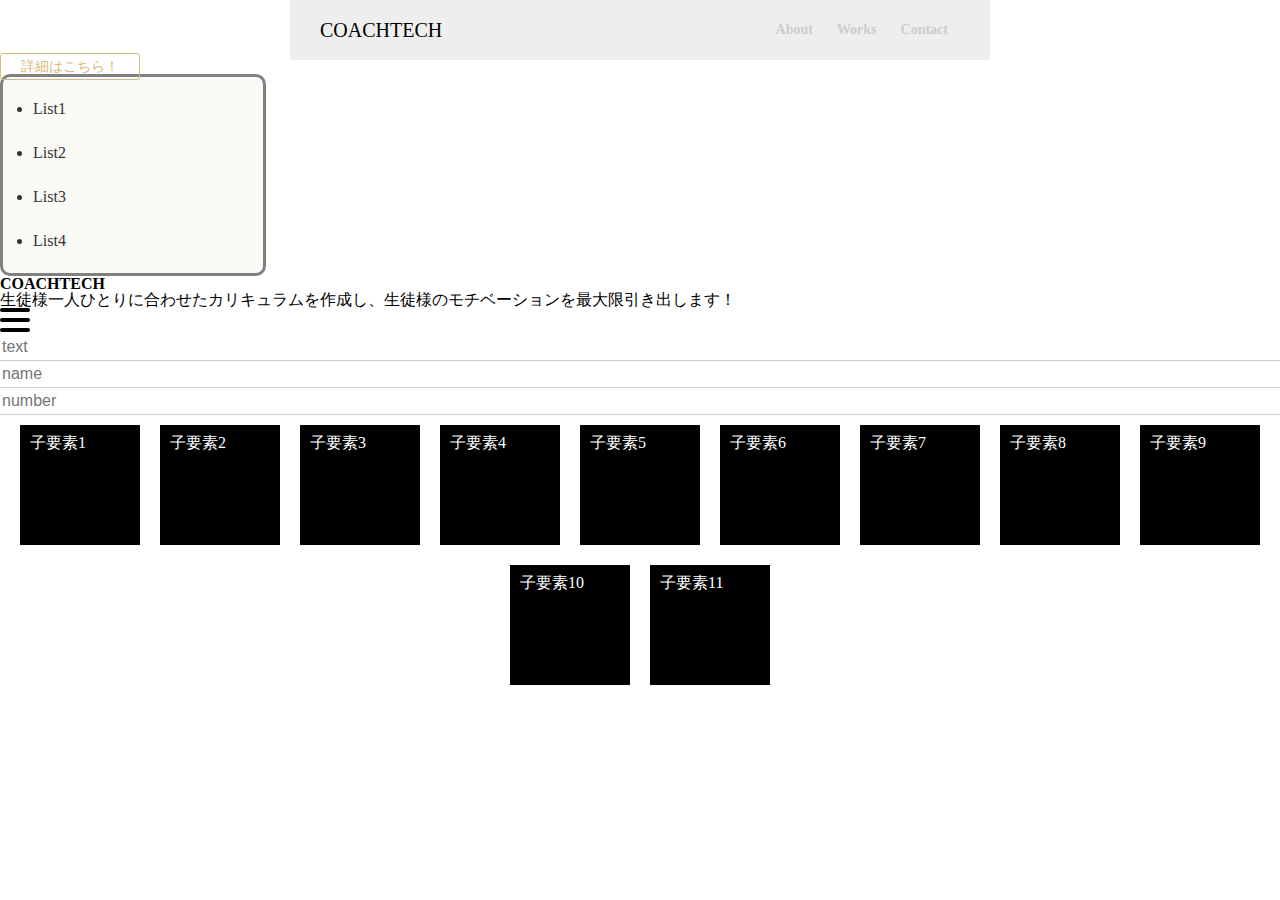
<file: practice.html>
<html>
<head>
  <meta charset="utf-8">
  <title>esta.inc</title>
  <link rel="stylesheet" href="css/reset.css">
  <link rel="stylesheet" href="css/hstyle.css">
</head>
<body>
  <header class="header">
    <p>COACHTECH</p>
    <nav>
      <ul class="header-nav-list">
        <a href="#">
          <li class="header-nav-item">About</li>
        </a>
        <a href="#">
          <li class="header-nav-item">Works</li>
        </a>
        <a href="#">
          <li class="header-nav-item">Contact</li>
        </a>
      </ul>
    </nav>
  </header>
<a class="link" href="飛ばしたいページのpath">詳細はこちら！</a>
<!-- リスト -->
<ul class="list">
  <li>List1</li>
  <li>List2</li>
  <li>List3</li>
  <li>List4</li>
</ul>
<!-- カード -->

<div class="card">
  <h3 class="title">COACHTECH</h3>
  <p class="text">
    生徒様一人ひとりに合わせたカリキュラムを作成し、生徒様のモチベーションを最大限引き出します！
  </p>
 
</div>
<a class="menu">
  <span></span>
  <span></span>
  <span></span>
</a>
<form>
  <input type="text" class="input" placeholder="text" />
  <input type="text" class="input" placeholder="name" />
  <input type="number" class="input" placeholder="number" />
</form>
<div class="parent">
  <div class="child">子要素1</div>
  <div class="child">子要素2</div>
  <div class="child">子要素3</div>
  <div class="child">子要素4</div>
  <div class="child">子要素5</div>
  <div class="child">子要素6</div>
  <div class="child">子要素7</div>
  <div class="child">子要素8</div>
  <div class="child">子要素9</div>
  <div class="child">子要素10</div>
  <div class="child">子要素11</div>
</div>
</body>
</html>
</file>
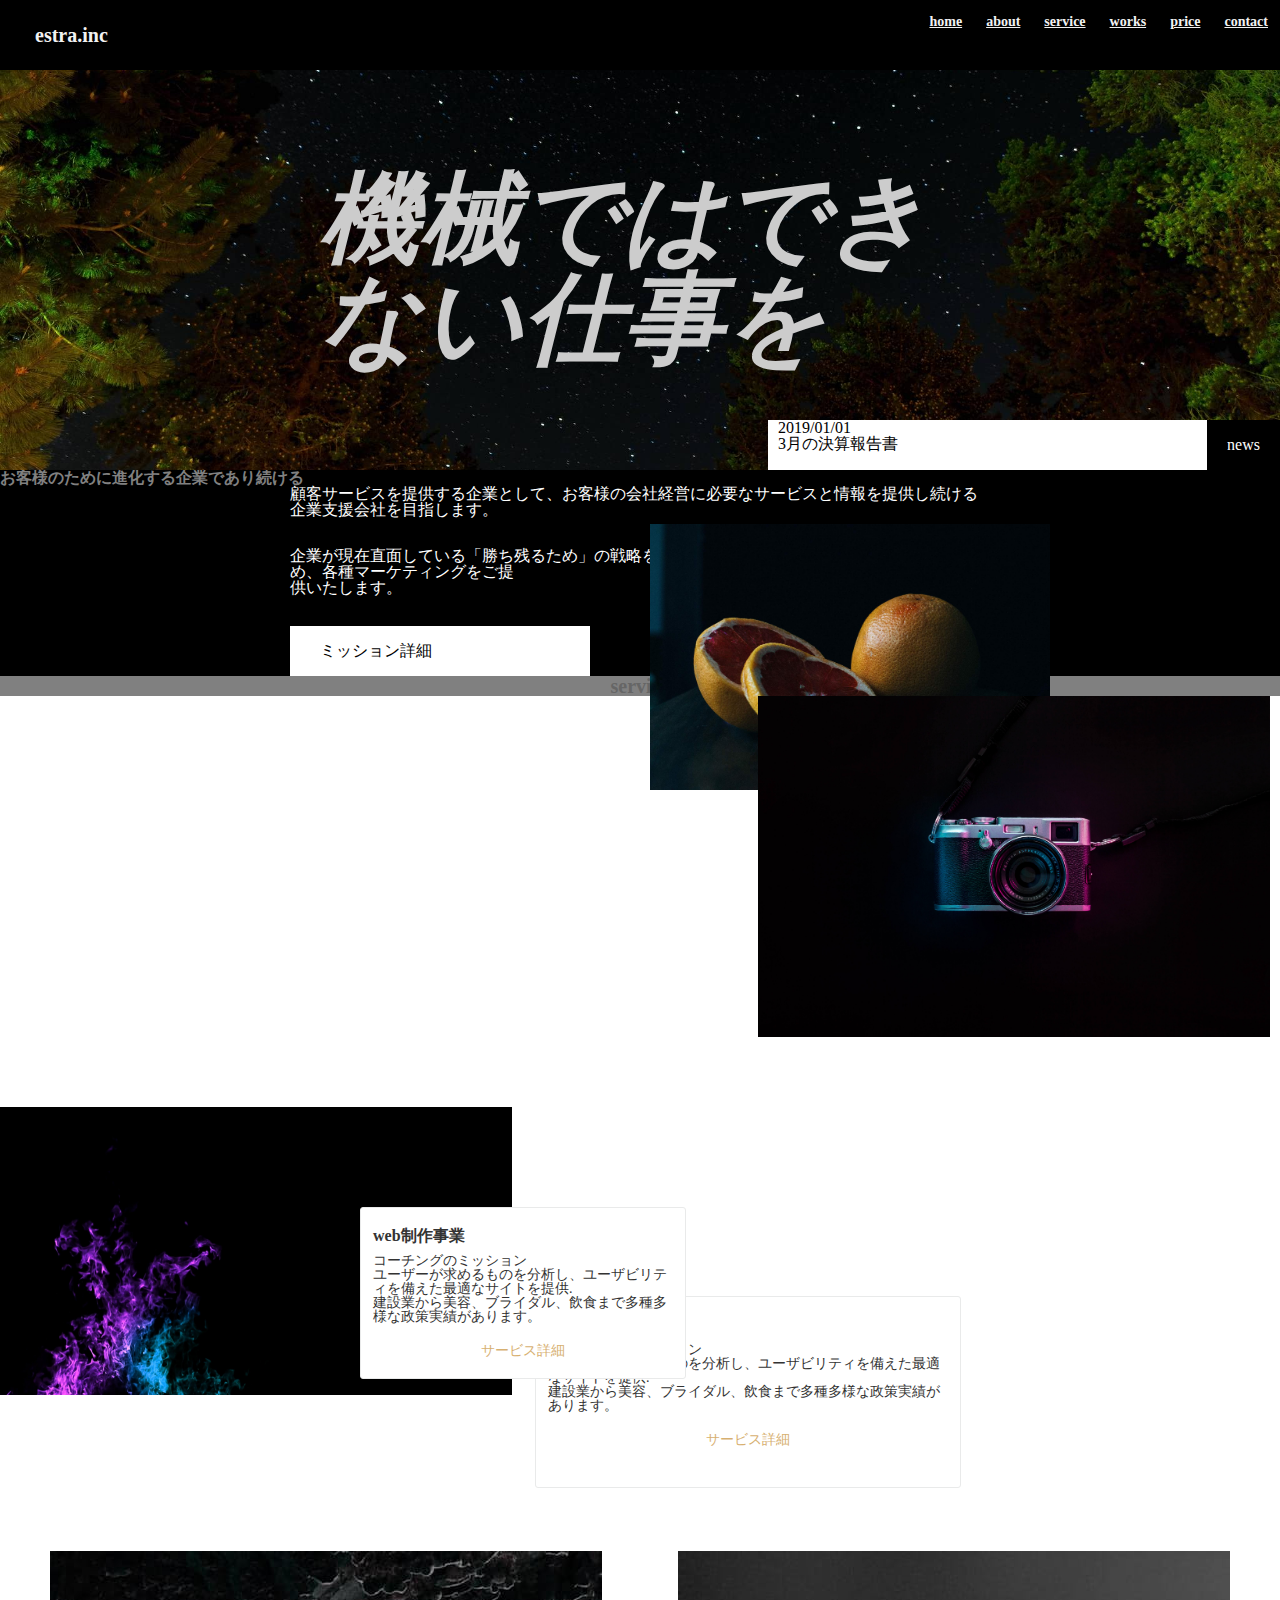
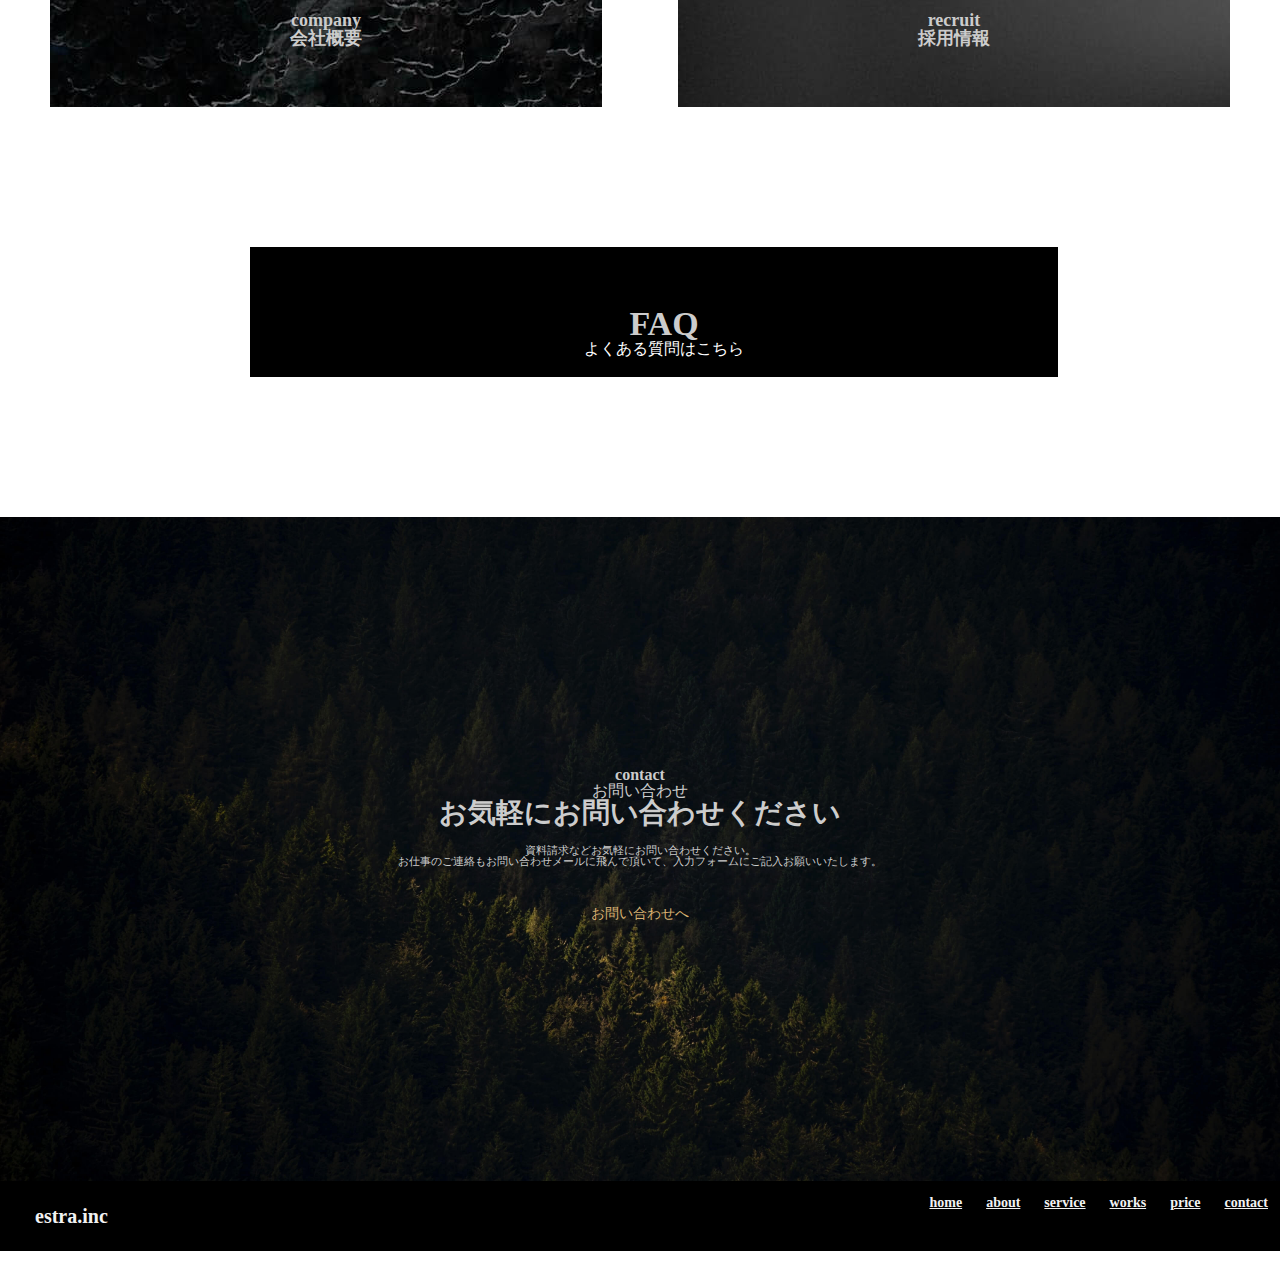
<file: practicelps.html>
<!DOCTYPE html>
<html lang="ja">
<head>
<meta charset="utf-8">
<meta name="viewpoint" content="width=device-width,initial-scale=1.0">
<title>COACHTECH</title>
<link rel="stylesheet" href="css/reset.css">
<link rel="stylesheet" href="css/lpsstyle.css">
</head>
<body>
 <header class="header">
   <div class="flex-between">
     <h1 class="header-logo">estra.inc</h1>
     <nav class="header-nav">
       <ul>
         <li><a href="#">home</a></li>
          <li><a href="#">about</a></li>
          <li><a href="#">service</a></li>
          <li><a href="#">works</a></li>
          <li><a href="#">price</a></li>
          <li><a href="#">contact</a></li>
       </ul>
     </nav>
   </div>
 </header>
<main>
  <div id="eyecatch">
    <h1>機械ではできない仕事を</h1>
  <div class="news">
  <div class="news-text-wrap">
    <p>2019/01/01</p>
    <p>3月の決算報告書</p>
  </div> 
  <div class="news-box">news</div>
  </div>
</div> 
<!--eyectach-->

<div class="companyarea">
  <h2> お客様のために進化する企業であり続ける</h2>
 
  <div class="corporate">
    <p>顧客サービスを提供する企業として、お客様の会社経営に必要なサービスと情報を提供し続ける企業支援会社を目指します。</p>
    <p>企業が現在直面している「勝ち残るため」の戦略を提供できる会社として、ホームページをはじめ、各種マーケティングをご提<br>供いたします。

    </p>
    <div class="button-area">
    <p class="button">ミッション詳細</p></div>
  </div>

  <div class="mission">
    <img src="img/mission-img.jpg">
  </div>
</div>
<!--companyarea-->

  <div class="section title">
    <p class="service">service</p>
  </div>

    <div class="service-item1">
      <div class="card1">
        <h3 class="title">web制作事業</h3>
        <p class="text">
          コーチングのミッション<br>
          ユーザーが求めるものを分析し、ユーザビリティを備えた最適なサイトを提供.<br>
          建設業から美容、ブライダル、飲食まで多種多様な政策実績があります。
        </p>
        <a class="link">サービス詳細</a>
      </div>
    
    <div class="imgm">
      <div class="imgg">
        <img src="img/service2.jpg">
         </div>
        </div>
   </div> 
    <!--service-item1-->

    <div class="service-item2">
     <div class="img2">
      <img src="img/service1.jpg">
      </div> 

      <div class="card2">
        <h3 class="title">web制作事業</h3>
        <p class="text">
          コーチングのミッション<br>
          ユーザーが求めるものを分析し、ユーザビリティを備えた最適なサイトを提供.<br>
          建設業から美容、ブライダル、飲食まで多種多様な政策実績があります。
        </p>
        <a class="link">サービス詳細</a>
        </div>
      
    </div>
    <!--service-item2-->
 　　</div>
 

  <div class="company">
    <div class="company-wrap1">
    <p class="sect1">company<br>会社概要</p>
    </div>

    <div class="company-wrap2">
    <p class="sect2">recruit<br>採用情報</p>
    </div>

  </div><!--company*/-->

  <div class="faq">
    <label>FAQ</label>
    <p>よくある質問はこちら</p>
  </div>
 
 <div class="contactarea">
    <h2 class="conh2" >contact</h2>
    <p class="faqp">お問い合わせ</p>
    <h3 class="faqh3">お気軽にお問い合わせください</h3>
    <div class="faqsm3">
    <p>資料請求などお気軽にお問い合わせください。<br>
      お仕事のご連絡もお問い合わせメールに飛んで頂いて、入力フォームにご記入お願いいたします。</p>
     </div>
     <div class="faqa">
    <a class="link">お問い合わせへ</a>
    </div>
  </div>

</main>
 

 <footer>
  <div class="flex-between2">
    <h1 class="footer-logo">estra.inc</h1>
    <nav class="footer-nav">
      <ul>
        <li><a href="#">home</a></li>
        <li><a href="#">about</a></li>
        <li><a href="#">service</a></li>
        <li><a href="#">works</a></li>
        <li><a href="#">price</a></li>
        <li><a href="#">contact</a></li>
      </ul>
    </nav>
  </div>
 </footer>

</body>
</html>
</file>
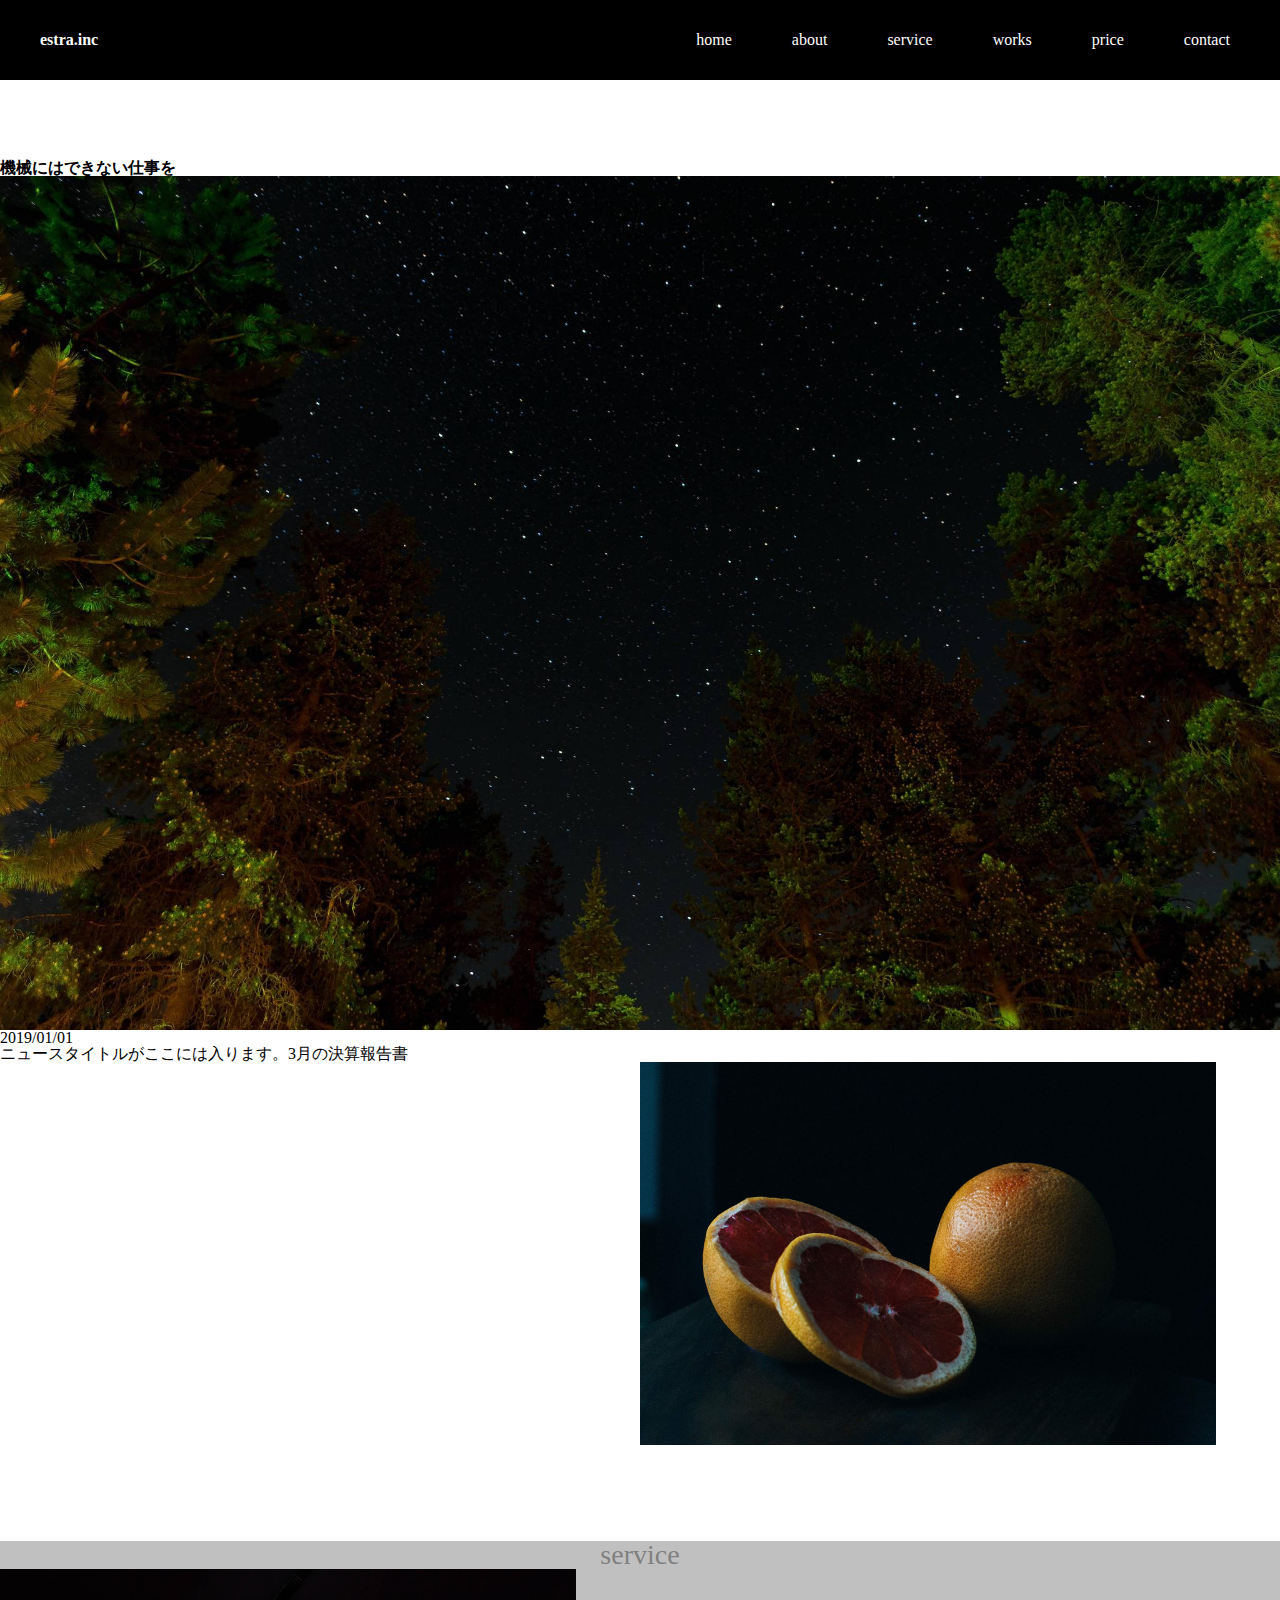
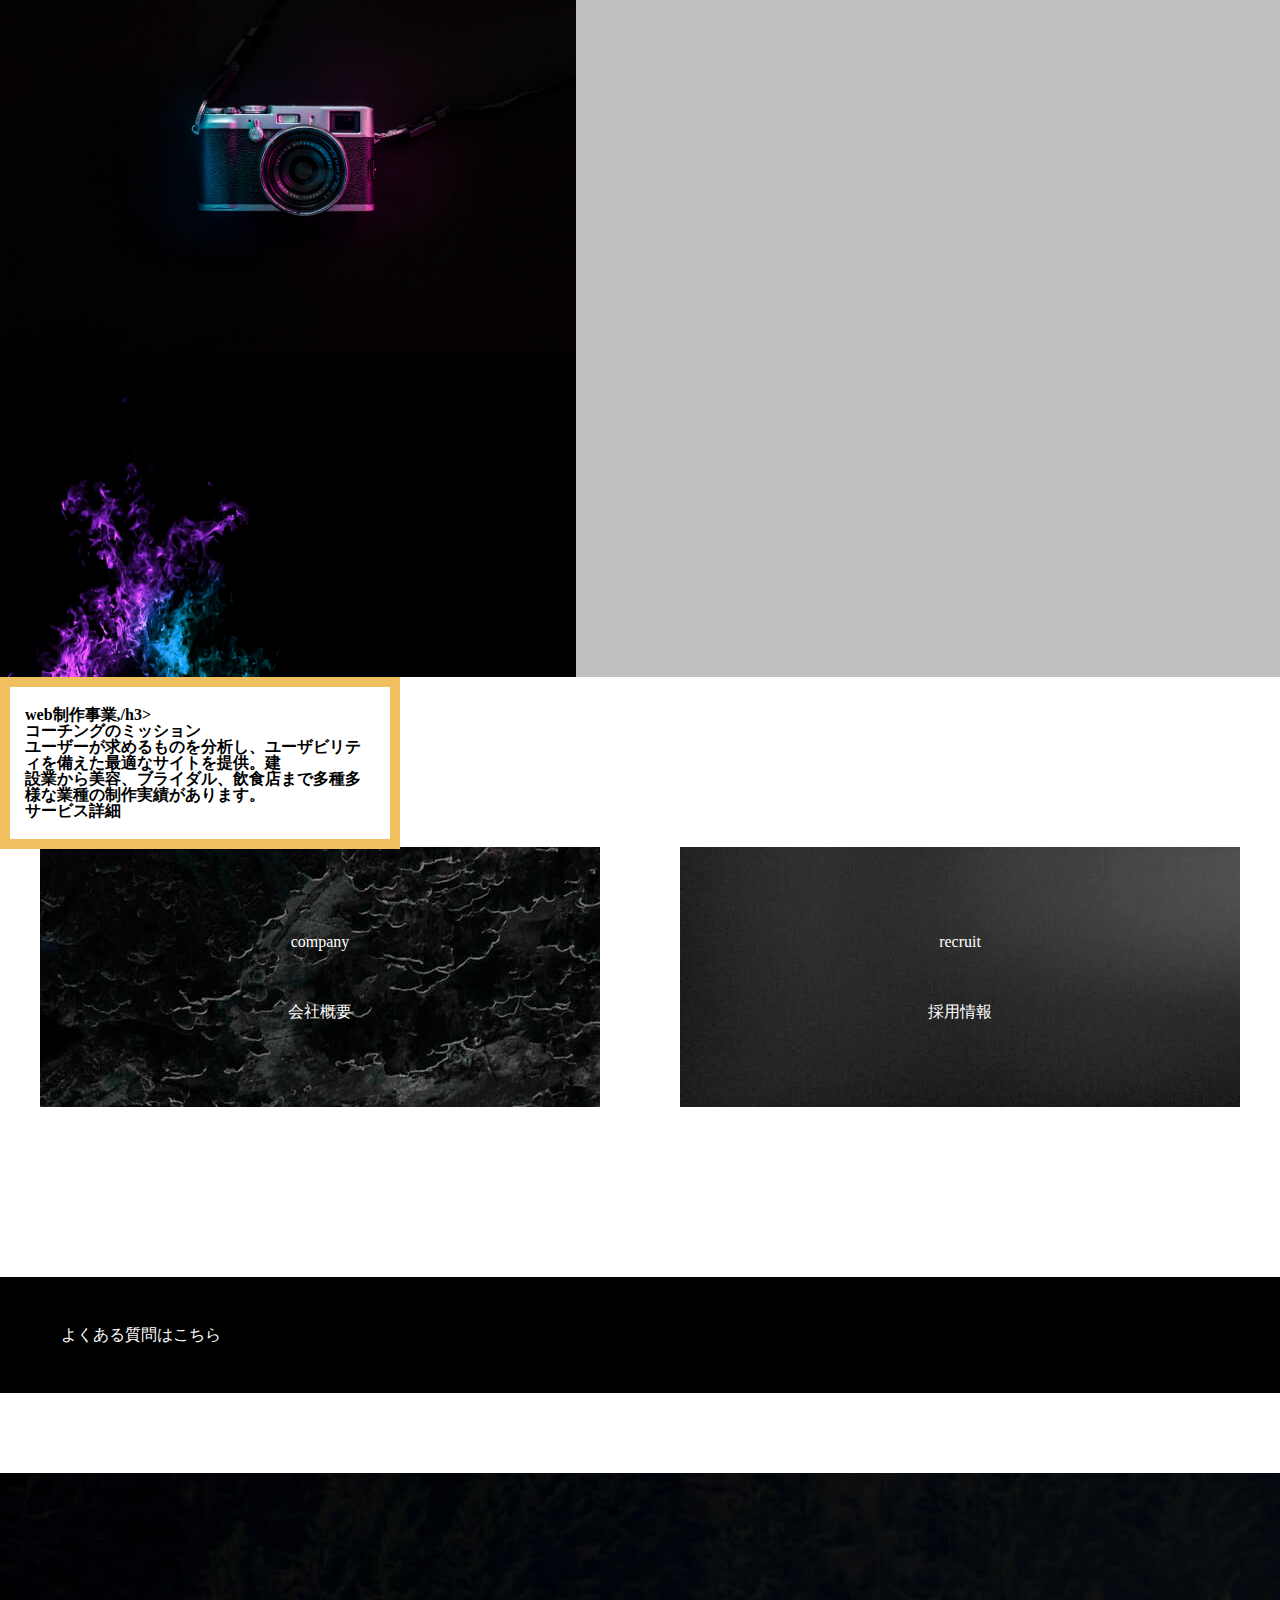
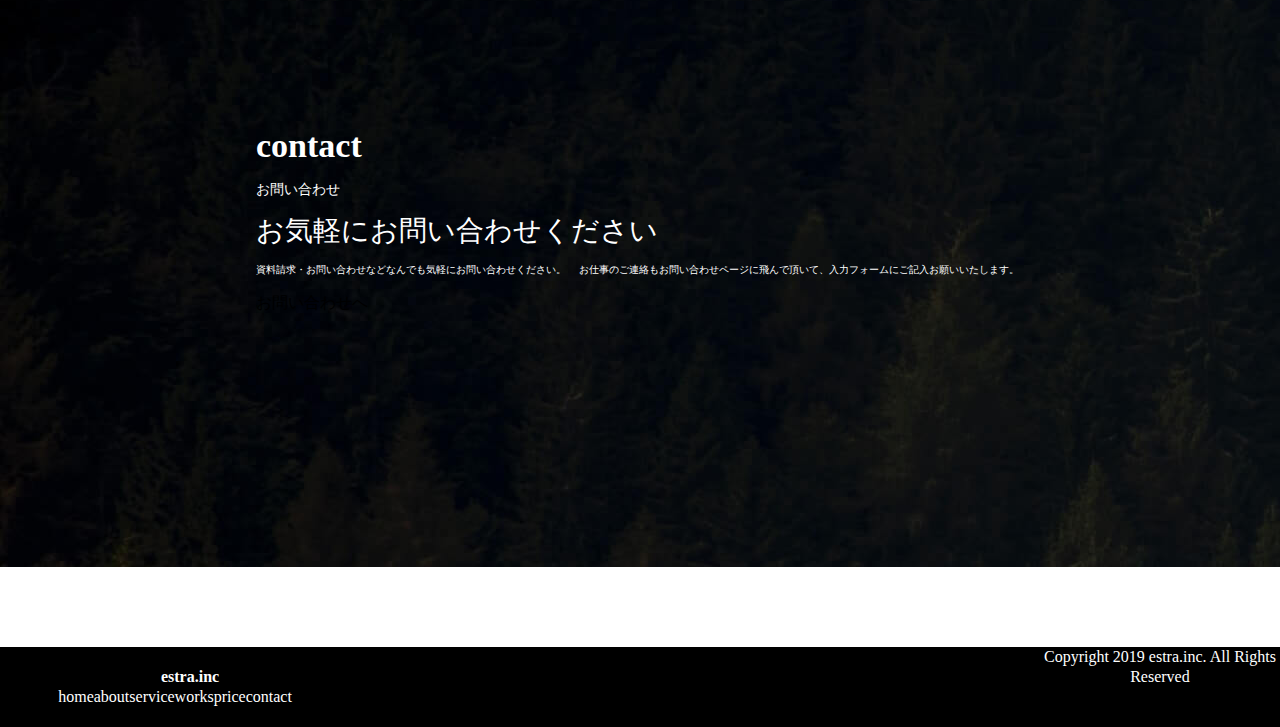
<file: 練習.html>
<!DOCTYPE html>
<html lang="ja">
  <head>
   <meta charset="UTF-8">
  <link rel="stylesheet" href="css/reset.css">
   <link rel="stylesheet" href="css/練習.css">
   
   <title>COACHTECH</title>
  </head>
  <body>
    <header class="header">
      <div class="flex-between">
        <h1 class="header-logo">estra.inc</h1>
        <nav class="header-nav">
          <!--これがあることでサイト内検索ができる-->
        <ul>
          <li>
            <a href="#">
            home
            </a>
          </li>
          <li><a href="#">about</a></li>
          <li><a href="#">service</a></li>
          <li><a href="#">works</a></li>
          <li><a href="#">price</a></li>
          <li><a href="#">contact</a></li>
        </ul>
        </nav>
      </div>
    </header>

    <main>
      <h2>機械にはできない仕事を</h2>
     <div class="eyecatch">
       <img src="img/eyecatch.jpg">

      <p>2019/01/01</p>
      <p>ニュースタイトルがここには入ります。3月の決算報告書</p>
      <div class="mission">
      <img src="img/mission-img.jpg"> </div>
     </div>
     
　　　<div class="service">
     <h2 class="servicep">service</h2>
     
     <div class="service-contents1">
        <img src="img/service2.jpg">
       
       <div class="card1">
         <h3>web制作事業,/h3>
           <p>コーチングのミッション</p>
           <p>ユーザーが求めるものを分析し、ユーザビリティを備えた最適なサイトを提供。建
             <br>
             設業から美容、ブライダル、飲食店まで多種多様な業種の制作実績があります。</p>
           <p>サービス詳細</p>
             
             
         
         
       </div>

     </div>


     <div class="service-contents2">

       <img src="img/service1.jpg">
       
        <div class="card2">
         <h3>web制作事業,/h3>
           <p>コーチングのミッション</p>
           <p>ユーザーが求めるものを分析し、ユーザビリティを備えた最適なサイトを提供。建
             <br>
             設業から美容、ブライダル、飲食店まで多種多様な業種の制作実績があります。</p>
           <p>サービス詳細</p>
             
             
         
         
       </div>

     </div>
    </div>




     <div class="company">
       <div class="companyimg">
       <p>company<br>会社概要</p>
       </div>
       
      <div class="recruit">
      <p>recruit<br>採用情報</p>
      </div>
       </div>
     

     <div class="faq">
       <p class="faq-label">FAQ</p>
       <p class="faqp">よくある質問はこちら</p>
     </div>

    <div class="contactarea">
      <h2 class="contact-title">contact</h2>
      <p class="p1">お問い合わせ</p>
      <p class="p2">お気軽にお問い合わせください</p>
      <p class="p3">資料請求・お問い合わせなどなんでも気軽にお問い合わせください。
        　お仕事のご連絡もお問い合わせページに飛んで頂いて、入力フォームにご記入お願いいたします。
      </p>
      
      <div class="contact-button>
                  <p class"cbtp"> お問い合わせへ</p>
                  
      </div>            
      
    </div>
    </main>

    <footer class="footer">
    <div class="flex-between2">
      <h1>estra.inc</h1>
      <nav class="footer-nav">
        <h1 class="footer-logo">estra.inc</h1>
       <ul> 
      <li>
        <a href="#">
          home
        </a>
      </li>
      <li><a href="#">about</a></li>
      <li><a href="#">service</a></li>
      <li><a href="#">works</a></li>
      <li><a href="#">price</a></li>
      <li><a href="#">contact</a></li>
      </ul>
      </nav>
    </div>
    <small>Copyright 2019 estra.inc. All Rights Reserved</small>
    </footer>

  </body>
</html>
</file>
<file: css/hstyle.css>
.link {
  font-size: 12px; /* 文字のサイズ　*/
  color: #0051e0; /* 文字の色　*/
  text-decoration: underline; /* 文字に下線を加える　*/
  cursor: pointer; /* この要素(クラスlink)に触れたときカーソルの表示が変化する　*/
}

.link:hover /* この要素(クラスlink)に触れたとき　*/ {
  text-decoration: none; /* 下線が消える　*/
}
.link {
  padding: 5px 20px; /* 上下に5px、左右に20px */
  font-size: 14px;
  color: #d7ba7b;
  text-decoration: none; /* テキストのスタイルを消す */
  cursor: pointer;
  border: 1px #d7ba7b solid; /* 境界線を引く */
  border-radius: 3px; /* 要素の角を丸くする */
  transition: 0.4s ease; /* スタイルが変化する時間 */
}

.link:hover {
  color: #fff;
  background: #d7ba7b;
}
.list {
  width: 200px; /* 幅200px */
  padding: 10px 30px; /* 上下10px　左右30px */
  color: #333;
  background: #fbfbf6; /* 背景クリーム色 */
  border: solid 3px gray;
  border-radius: 10px;
}

.list li {
  padding: 10px 0;
  line-height: 1.5em; /* １行の文字の高さfont-sizeの1.5倍 */
}

.header {
  display: flex; /* 直下の子要素（p、nav）を横並びにする */
  justify-content: space-between; /* 横並びにした要素を両端に寄せ、等間隔にする */
  align-items: center; /* 横並びにした要素を上下中央に揃える */
  background: #eee;
  width: 50%;
  height: 60px;
  padding: 0 30px;
  margin: 0 auto; /* 残りの余白（50%）を両端に均等に分ける */
  font-size: 20px;
}

.header-nav-list {
  display: flex; /* aタグはinline要素のためliタグが横並びになる */
}

.header-nav-list a {
  text-decoration: none; /* テキストの装飾をなくす */
}

.header-nav-item {
  padding: 12px;
  font-size: 14px;
  font-weight: bold; /* 文字の太さを変更 */
  color: #ccc;
  text-align: center; /* 文字位置を真ん中にする */
  list-style: none; /* リストを作った際の「・」が消える */
}

.input {
  width: 100%;
  height: 27px;
  font-size: 16px;
  border: none; /* inputタグはデフォルトでborderスタイルが当てられているため、一度スタイルをリセットするために加えます */
  border-bottom: 1px solid #ccc;
}

.menu,
.menu span {
  display: inline-block; /* spanタグはinline要素なのでblock要素を加える */
}

.menu {
  position: relative; /* 子要素の位置の基準を決める */
  width: 30px;
  height: 26px;
}

.menu span {
  position: absolute; /* 親要素（.menu）の位置にしたがって上下左右位置指定 */
  left: 0; /* 左から0px */
  width: 100%;
  height: 4px;
  background-color: #000;
  border-radius: 4px;
}

.menu span:nth-of-type(1) {
  top: 0; /* relativeを当てた要素の上から0px */
}

.menu span:nth-of-type(2) {
  top: 10px; /* relativeを当てた要素の上から10px */
}

.menu span:nth-of-type(3) {
  top: 20px; /* relativeを当てた要素の上から20px */
}
.parent {
  display: flex;
  justify-content: center;
  flex-wrap: wrap;
}

.child {
  width: 100px;
  height: 100px;
  padding: 10px;
  margin: 10px;
  background: black;
  color: white;
}
</file>
<file: css/lpsstyle.css>
.header {
  height: 70px;
  background: #000;
  justify-content: space-between;
  display: flex;
  line-height: 20px;
}

.flex-between
 {
  display: flex;
  justify-content: space-between;
  width: 100%;
}

.header-logo
 {
  font-size: 20px;
  font-weight: bold; /*太字*/
  margin-left: 35px;
  color: #f2f2f2;
  line-height: 70px;
}


.header-nav ul {/*ここで横並び*/
  display: flex;
  height: 90px;
}

.header-nav a
 {
  color: #f2f2f2;
  text-align: none;
}

.header-nav li
 {
  padding: 12px;
  font-size: 14px;
  font-weight: bold; /* 文字の太さを変更 */
  color: #ccc;
  list-style: none;
}

#eyecatch {
  height: 400px;
  background: url(../img/eyecatch.jpg) no-repeat;
  background-size: cover;
  background-position: center;
  position: relative;
}

#eyecatch h1 {
  position: absolute;
  top: 50%;
  left: 50%;
  transform: translate(-50%, -50%);
  font-size: 100px;
  font-style: italic;
  font-weight: bold;
  color: #ccc;
  line-height: 1;
}
.news {
  width: 40%;
  height: 50px;
  display: flex;
  justify-content: space-between;
  background: #fff;
  position: absolute;
  right: 0;
  bottom: 0;
}
.news-text-wrap {
  width: 100%;
  padding-left: 10px;
  vertical-align: middle;
  margin-left: auto;
}
.news-box {
  line-height: 50px;
  color: #fff;
  background: #000;
  padding: 0 20px;
}

.corporate h2 {
 margin-bottom: 40px;
  margin-left: 280px;
  padding-top: 30px;
  font-size: 30px;
  color: #ccc;
}
.corporate p {
margin-bottom: 30px;
}

.companyarea {
  width: 100%;
  background: #000;
  margin-left: auto;
  margin-right: auto;
}
.companyarea h2 {
z-index:3;
color:gray;
}

.corporate {
  width: 700px;
  position: relative;
  color: #fff;
  margin-left: auto;
  margin-right: auto;
}
.button-area {
  width: 40%;
  padding: 10px;
  height: 30px;
  display: flex;
  justify-content: space-between;
  background: #fff;
}
.button {
  line-height: 30px;
  padding: 0 20px;
  color: #000;
  background: #fff;
}
.corporate h2 {
  position: absolute;
  top: 50%;
  left: 50%;
  transform: translate(-50%, -50%);
  font-size: 30px;
  font-style: italic;
  font-weight: bold;
  color: #ccc;
  line-height: 1;
}
.right p {
  background: url(../img/company.jpeg);
  width: 45%;
}
.left p {
  background: url(../img/recruit.jpg);
  width: 45%;
}

.service-item1 {
  z-index:10;
  margin-bottom: 70px;
  align-items: center;
  position:relative;
}

.card1 {
  width: 400px;
  height:160px;
  padding: 20px 12px 10px; /* 上20px 左右12px 下10px */
  color: #333;
  border: 1px solid #e9eaea; /* ボックスの周囲に線を引きます */
  border-radius: 3px;
  transition: 0.3s;
  position: absolute;
  left: 535px;
  top: 600px;
  background:white;
  z-index:30;
}


.service-item2 {
  margin-bottom: 40px;
  z-index:10;
  position:relative;
}

.card2 {
  width: 300px;
  padding: 20px 12px 10px; /* 上20px 左右12px 下10px */
  color: #333;
  border: 1px solid #e9eaea; /* ボックスの周囲に線を引きます */
  border-radius: 3px;
  transition: 0.3s;
  left: 360px;
  top: 100px;
  position:absolute;
  background:white;
  z-index:20;
}
.title,
.text {
  margin: 0;
}

.text {
  padding: 10px 0;
  font-size: 14px;
}

.link {
  display: block; /*aタグはinline要素なのでblock要素にしてwidthを持たせます */
  text-align: center;
  margin: 10px 0;
  font-size: 14px;
  color: #d7b071;
  cursor: pointer; /* カーソルの表示を変更します */
}

.mission {
  text-align:right;
}

.mission img {
  position: absolute;
  width: 400px;
  left: 650px;
  bottom: 110px;
  z-index: 2;
}


.imgm {
  position: relative;
  height: 40%;
  z-index:3;
}
.imgg {
  position: relative;
  width: 40%;
  margin-left: auto;
  right: 10px;
}

.img2 {
  display: flex;
  width: 40%;
  margin-right: auto;
  margin-bottom: 140px;
  z-index:30;
}


.service {
  color: #666666;
  text-align: center;
  font-weight: bold;
  font-size: 20px;
  background:#808080;
}

.company {
  display: flex;
  justify-content: space-between;
  text-align: center;
  align-items: center;
}

.company-wrap1 {
  width: 40%;
  background: url(../img/company.jpeg) no-repeat;
  color: #fff;
  padding: 60px 20px 40px 20px;
  margin-left: 50px;
  margin-bottom: 140px;
}
.company-wrap2 {
  width: 40%;
  background: url(../img/recruit.jpg) no-repeat;
  color: #fff;
  padding: 60px 20px 40px 20px;
  margin-right: 50px;
  margin-bottom: 140px;
}
.sect1,
.sect2 {
  font-size: 18px;
  font-weight: bold;
  margin-bottom: 20px;
  color: #ccc;
}

.faq {
  display:flexbox;
  justify-content:space-between;
  width: 60%;
  height: 30%;
  background: black;
  color: #fff;
  text-align: center;
  padding: 60px 10px 20px 30px;
  margin-bottom: 140px;
  margin-left: 250px;
}

label {
  font-size: 34px;
  font-weight: bold;
  text-align:left;
  color: #ccc;
  bottom:50px;
}

.contactarea {
  background: url(../img/contact-bg.jpg) no-repeat;
  width: 100%;
  padding-top:250px;
  padding-bottom:250px;
  color: #ccc;
  justify-content: center;
  text-align: center;
  align-items: center;
  background-size: cover;
}

..faqp {
  font-size: 16px;
  padding-bottom: 52px;
}
.faqh3 {
  font-size: 28px;
  padding-bottom: 18px;
}
.faqsm3 {
  font-size: 11px;
  padding-bottom: 30px;
}


footer {
  height: 70px;
  background: #000;
  justify-content: space-between;
  display: flex;
  line-height: 20px;
}

.flex-between2 {
  display: flex;
  justify-content: space-between;
  width: 100%;
}

.footer-logo {
  font-size: 20px;
  font-weight: bold; /*太字*/
  margin-left: 35px;
  color: #f2f2f2;
  line-height: 70px;
}

.footer-nav ul {/*横並び*/
  display: flex;
  height: 80px;
}

.footer-nav a {
  color: #f2f2f2;
  text-align: none;
}

.footer-nav li {
  padding: 12px;
  font-size: 14px;
  font-weight: bold; /* 文字の太さを変更 */
  color: #ccc;
  list-style: none;
}
</file>
<file: css/練習.css>
.header {
  display: flex;
  justify-content: space-between;
  height: 80px;
  background: #000000;
  line-height: 20px;
  margin-bottom: 80px;
}

.flex-between {
  display:flex;
  justify-content:space-between;
  align-items:center;
  width:100%;
  
}
.header-logo {
width:450px;	font-size: 16px;
color: #fff;
margin-left: 40px;
font-weight: bold;
}	

.header-nav ul {
  display: flex;
  justify-content: space-between;
}
.header-nav li {
  list-style: none;
  color: #fff;
  margin-right: 40px;
padding: 10px 10px 10px 10px;
}

.header-nav li a{
  text-decoration:none;
  color: inherit;
}

.eyecatch {
  margin-bottom: 80px;
}

.eyecatch h2 {
font-style: italic;
font-size: 34px;
}

.service {
  background: #c0c0c0;
}

.servicep {
  text-align: center;
  font-size: 28px;
  font-weight: 50;
  color: #808080;
}

.mission {
  width: 45%;
  margin-left: 50%;
}

.service-contents {
  margin-top: 80px;
  margin-bottom: 80px;
}

.service-contents1 img {
  width: 45%;
  position:relative;
}
.service-contents2 img {
  width: 45%;
  position:relative;
}

.card1 {
  width: 350px;
  padding: 20px 15px 20px 15px;
  border: 1px solid #e9eaea;
  background: #fff;
  position:absolute;
  border:solid 10px #F0C060;　
}

.card2 {
  width: 350px;
  padding: 20px 15px 20px 15px;
  border: 1px solid #e9eaea;
  background: #fff;
  position:absolute;
  border:solid 10px #F0C060;　
}

.button {
  padding: 7px 10px;
  border:solid 10px #F0C060;　
  text-align:center;
}


.company {
  display:flex;
  justify-content:space-between;
  margin-top: 80px;
  margin-bottom: 80px;
  padding: 90px 40px 90px 40px;
}
.company p {
  color: #fff;
  text-align: center;
  line-height:70px;
}

.companyimg {
  width: 45%;
  padding: 60px 10px;
  background: url(../img/company.jpeg) no-repeat;
}

.recruit {
  width: 45%;
  padding: 60px 10px;
  background: url(../img/recruit.jpg) no-repeat;
}

.faq {
  display:flex;
  
  margin-top: 80px;
  margin-bottom: 80px;
  background: url(../img/);
  padding: 50px 30px;
  background: #000;
}

.faq:before {
  text-align:left;
}

.faqp {
  color:#FFF;
  font-size:16px;
  
}

.contactarea {
  width: 100%;
  height:auto;
  background: url(../img/contact-bg.jpg) no-repeat;
  padding:20%;
}

.contact-title {
  margin-bottom:20px;
  font-size:34px;
  color:#fff;
}

.p1 {
  margin-bottom:20px;
  font-size:14px;
  color:#fff;
}
.p2 {
  margin-bottom:20px;
  font-size:28px;
  color:#fff;
}
.p3 {
  margin-bottom:20px;
  font-size:10px;
  color:#fff;
}
.contact-button {
  padding: 20px 40px;
  border: groove #fff 5px;
  width: 120px;
}
.cbtp {
  color: #fff;
}

.footer {
  display: flex;
  justify-content: space-between;
  height: 80px;
  background: #000;
  line-height: 20px;
  margin-top: 80px;
  text-align: center;
}

.footer-logo {
font-size: 16px;
color: #fff;
margin-left: 30px;
}

.flex-between2 {
  display:flex;
  jutify-content:space-between;
  align-items:center;
  width:100%;
  
}


.footer-nav ul {
  display: flex;
  justify-content: space-between;
}
.footer-nav li {
  list-style: none;
  color: #fff;
}

.footer-nav a{
  text-decoration:none;
  color: inherit;
}

small {
  color: #fff;
}

@media -screen and(min-width:768px) {
  body {
    padding-left:10%;
    padding-right:10%;
}
  @media -screen and(min-width:480px) {
  body {
     padding-left:10%;
    padding-right:10%;
}
</file>
